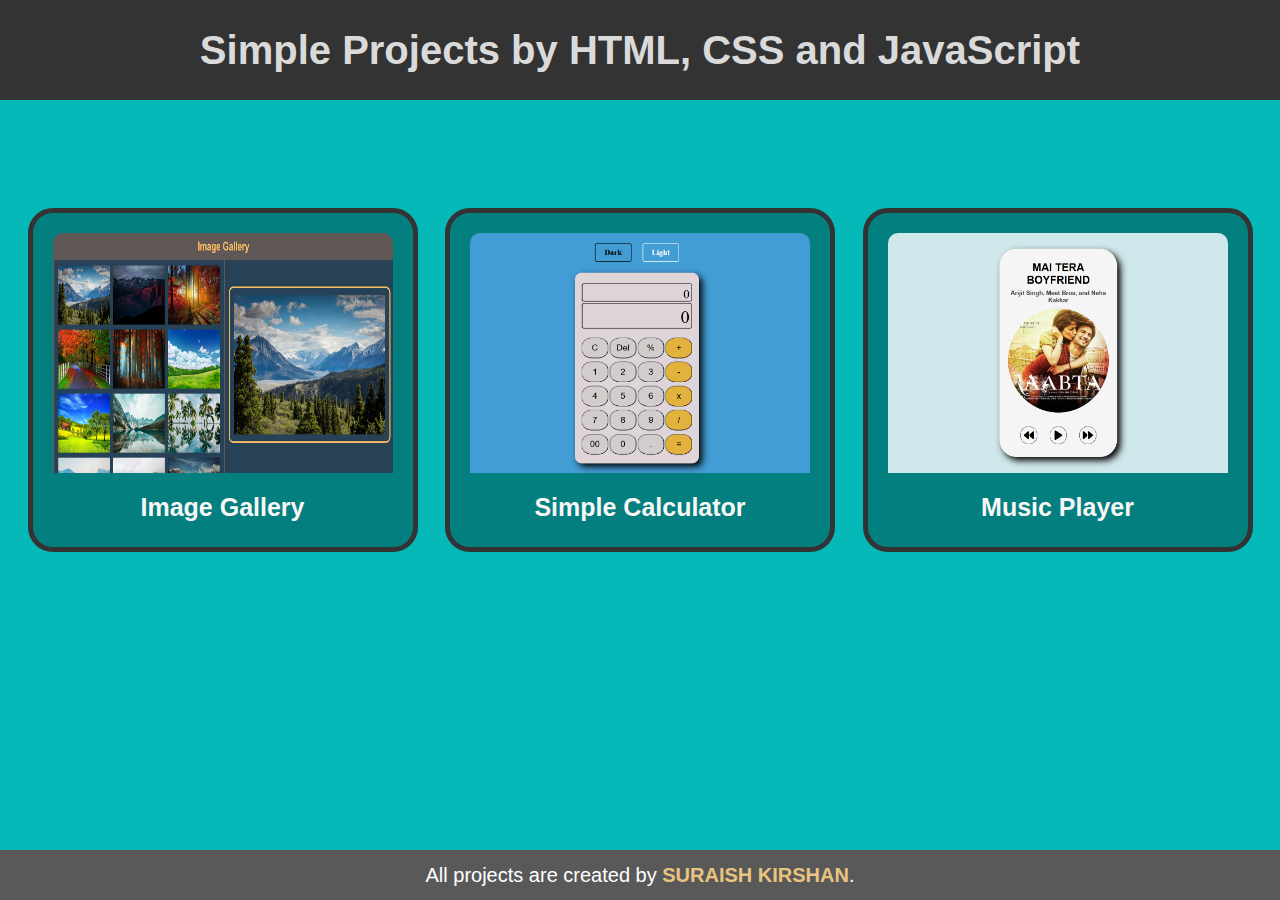
<file: index.html>
<!DOCTYPE html>
<html lang="en">
  <head>
    <meta charset="UTF-8" />
    <meta name="viewport" content="width=device-width, initial-scale=1.0" />
    <title>Simple projects ( HTML CSS JS )</title>
    <link rel="stylesheet" href="style.css" />
  </head>
  <body>
    <header>
      <h1>Simple Projects by HTML, CSS and JavaScript</h1>
    </header>
    <main>
      <div class="card">
        <a href="Image-Gallery/index.html">
          <img src="Images/Image Gallery.PNG" alt="" />
        </a>
        <p>Image Gallery</p>
      </div>
      <div class="card">
        <a href="Simple-Calculator/index.html">
          <img src="Images/MY-Calculator.PNG" alt="" />
        </a>
        <p>Simple Calculator</p>
      </div>
      <div class="card">
        <a href="Music-Player/index.html">
          <img src="Images/My Music Player.PNG" alt="" />
        </a>
        <p>Music Player</p>
      </div>
    </main>
    <footer>
      <p>All projects are created by <span> SURAISH KIRSHAN</span>.</p>
    </footer>
  </body>
</html>
</file>
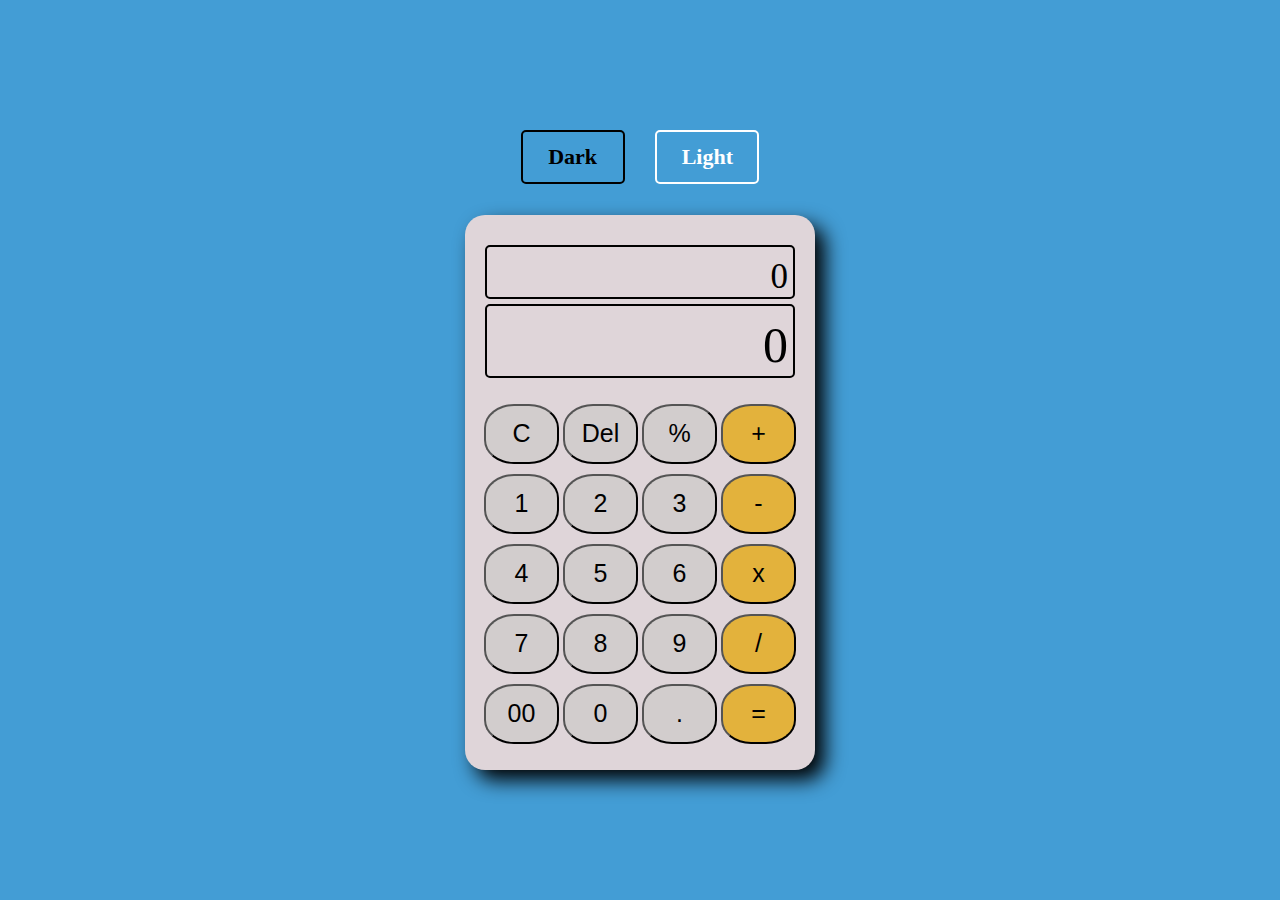
<file: Simple-Calculator/index.html>
<!DOCTYPE html>
<html lang="en">
  <head>
    <meta charset="UTF-8" />
    <meta name="viewport" content="width=device-width, initial-scale=1.0" />
    <title>Simple Calculator ( HTML CSS JS )</title>
    <link rel="stylesheet" href="style.css" />
  </head>
  <body>
    <main>
      <div class="cal-main-container">
        <div class="Themes">
          <div class="dark-mode">Dark</div>
          <div class="light-mode">Light</div>
        </div>
        <div class="cal-container">
          <div class="screen-Container">
            <div class="screen">0</div>
            <div class="resultScreen">0</div>
          </div>
          <div class="btn-container">
            <button>C</button>
            <button>Del</button>
            <button>%</button>
            <button class="orange-btn">+</button>
            <button>1</button>
            <button>2</button>
            <button>3</button>
            <button class="orange-btn">-</button>
            <button>4</button>
            <button>5</button>
            <button>6</button>
            <button class="orange-btn">x</button>
            <button>7</button>
            <button>8</button>
            <button>9</button>
            <button class="orange-btn">/</button>
            <button>00</button>
            <button>0</button>
            <button>.</button>
            <button class="orange-btn">=</button>
          </div>
        </div>
      </div>
    </main>
  </body>
  <script src="script.js"></script>
</html>
</file>
<file: style.css>
* {
  padding: 0;
  margin: 0;
  font-family: sans-serif;
}

header {
  display: flex;
  justify-content: center;
  align-items: center;
  background-color: rgb(52, 51, 51);
  height: 100px;
  h1 {
    font-size: 40px;
    color: rgb(218, 218, 218);
  }
}
body {
  background-color: rgb(5, 185, 185);
}

main {
  height: 35rem;
  width: 100%;
  display: flex;
  justify-content: space-evenly;
  align-items: center;
  img {
    height: 240px;
    width: 340px;
    border-top-left-radius: 10px;
    border-top-right-radius: 10px;
  }
  .card {
    background-color: rgba(0, 0, 0, 0.308);
    border: 5px solid rgb(52, 51, 51);
    border-radius: 25px;
    padding: 20px;
    p {
      display: flex;
      justify-content: center;
      align-items: center;
      height: 40px;
      font-size: 25px;
      font-weight: 600;
      color: rgb(249, 246, 246);
      margin-top: 10px;
    }
  }
}

footer {
  display: flex;
  justify-content: center;
  align-items: center;
  background-color: rgb(89, 89, 89);
  height: 50px;
  width: 100%;
  position: absolute;
  bottom: 0;
  p {
    font-size: 20px;
    color: white;
    span {
      font-weight: bold;
      color: rgb(233, 196, 126);
    }
  }
}
</file>
<file: Simple-Calculator/style.css>
* {
  padding: 0;
  margin: 0;
}

main {
  background-color: #439dd5;
  height: 100vh;
  display: flex;
  justify-content: space-evenly;
  align-items: center;
}

.cal-main-container {
  display: flex;
  flex-direction: column;
  justify-content: space-evenly;
  align-items: center;
  height: 700px;
}

.cal-container {
  display: flex;
  flex-direction: column;
  justify-content: space-evenly;
  background-color: #dfd5d9;
  box-shadow: 10px 10px 20px;
  height: 550px;
  width: 350px;
  padding-top: 5px;
  border-radius: 20px;
  .screen {
    border: 2px solid black;
    margin: 5px 20px;
    font-size: 35px;
    text-align: right;
    height: 30px;
    padding: 10px 5px;
    border-radius: 5px;
  }
  .resultScreen {
    border: 2px solid black;
    margin: 0px 20px;
    font-size: 50px;
    text-align: right;
    height: 50px;
    padding: 10px 5px;
    border-radius: 5px;
  }
  .btn-container {
    text-align: center;
    button {
      background-color: rgb(210, 205, 205);
      height: 60px;
      width: 75px;
      border-radius: 40%;
      margin: 5px 0px;
      font-size: 25px;
      cursor: pointer;
    }
    .orange-btn {
      background-color: #e3b23c;
    }
  }
}

.Themes {
  display: flex;
  justify-content: space-evenly;
  width: 300px;
  .dark-mode {
    border: 2px solid black;
  }
  .dark-mode:hover {
    background-color: black;
    color: white;
  }
  .light-mode {
    border: 2px solid white;
    color: white;
  }
  .light-mode:hover {
    background-color: white;
    color: black;
  }
}

.Themes div {
  display: flex;
  justify-content: center;
  align-items: center;
  height: 50px;
  width: 100px;
  border-radius: 5px;
  font-size: 22px;
  font-weight: bold;
  cursor: pointer;
}
</file>
